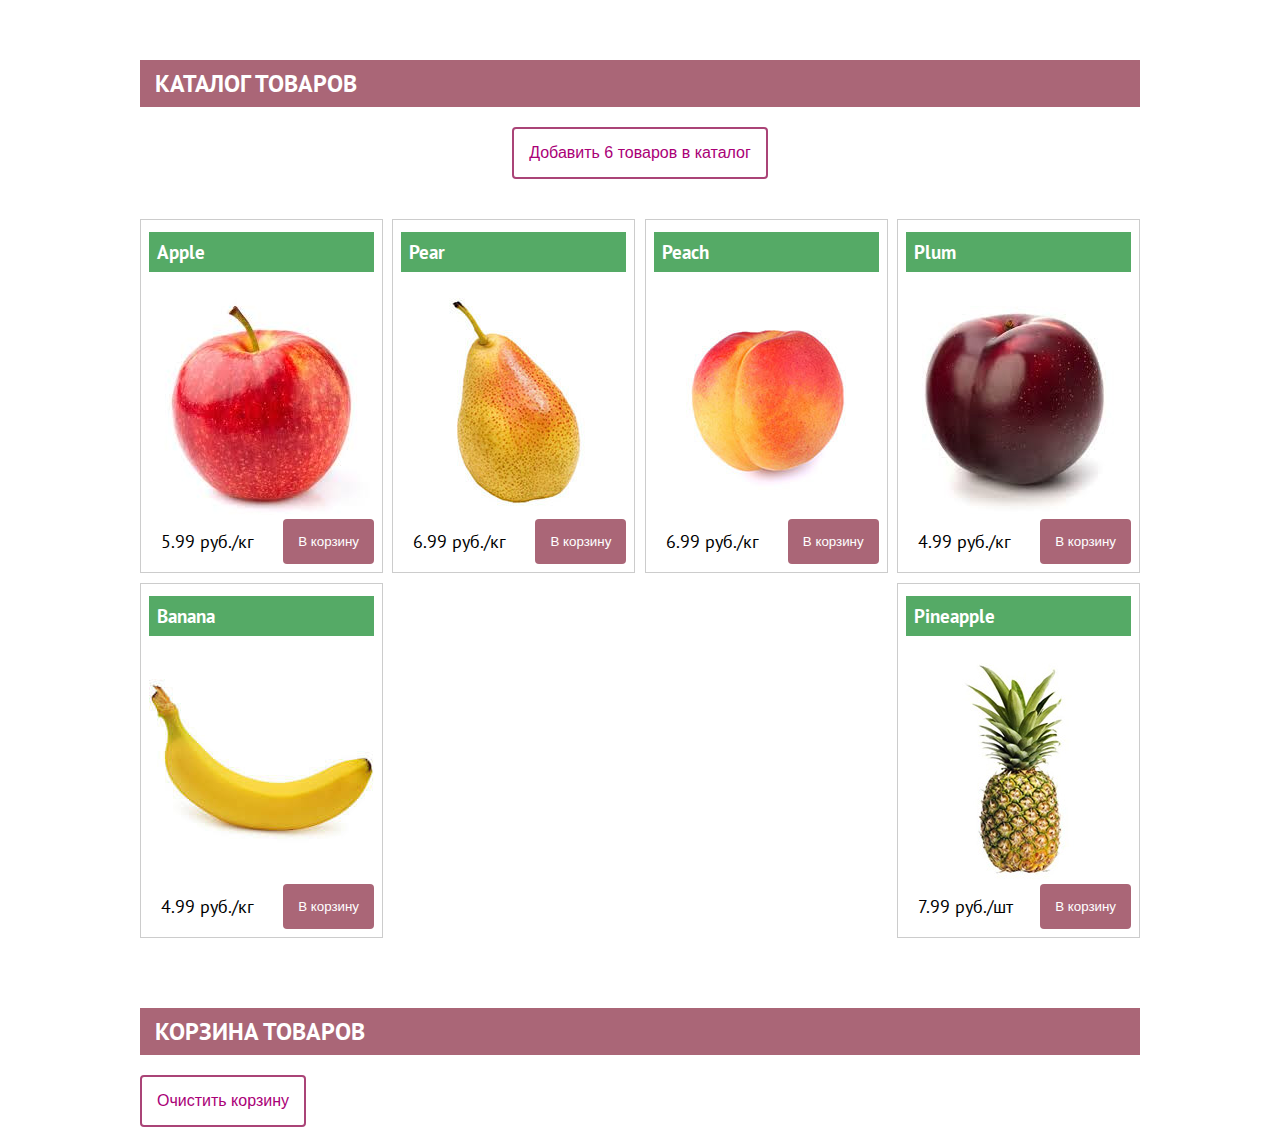
<file: index.html>
<!DOCTYPE html>
<html lang="ru">
<head>
  <meta charset="UTF-8">
  <meta name="viewport" content="width=device-width, initial-scale=1.0">
  <meta http-equiv="X-UA-Compatible" content="ie=edge">
  <title>Document</title>
  <link rel="stylesheet" href="assets/css/styles.css">
  <link href="https://fonts.googleapis.com/css?family=PT+Sans:400,700&amp;subset=cyrillic" rel="stylesheet">
  <script src="main.js" defer></script>
</head>
<body>

<div class="container">
    <h2>Каталог товаров</h2>
    <div class="input-flex">
        <button class="btn" onclick="makeCatalogParms()">Добавить 6 товаров в каталог</button>
    </div>

    <div id="catalog" class="shop-items">
        <!-- keeping it here as a template
        <div class="shop-item">
            <h3 class="shop-item-title">Яблоко</h3>
            <img src="images/apple01.jpg" alt="apple" class="shop-item-image">
            <div class="shop-item-details">
                <span class="shop-item-price">5.99</span>
                <button id="prod1" class="shop-item-button">В корзину</button>
            </div>
        </div>    
        -->
    </div>

    <h2>Корзина товаров</h2>
    <div class="cart-items">
        <div id="cart">

        </div>
        <button class="btn" onclick="shopCart.clear(); shopCart.view('cart')">Очистить корзину</button>
    </div>

    <div id="modal_bg" class="modal-bg">
        <div class="modal-central-pane">
            <div id="modal_close_btn" title="Закрыть">&#xe80c;</div>
            <h3 id="madal-title" class="modal-title">sometext</h3>
            <div id="modal-img-block" class="modal-img-block"></div>
            <div id="modal-thumbnails" class="modal-thumbnails"></div>
        </div>

    </div>

</div>

</body>
</html>
</file>
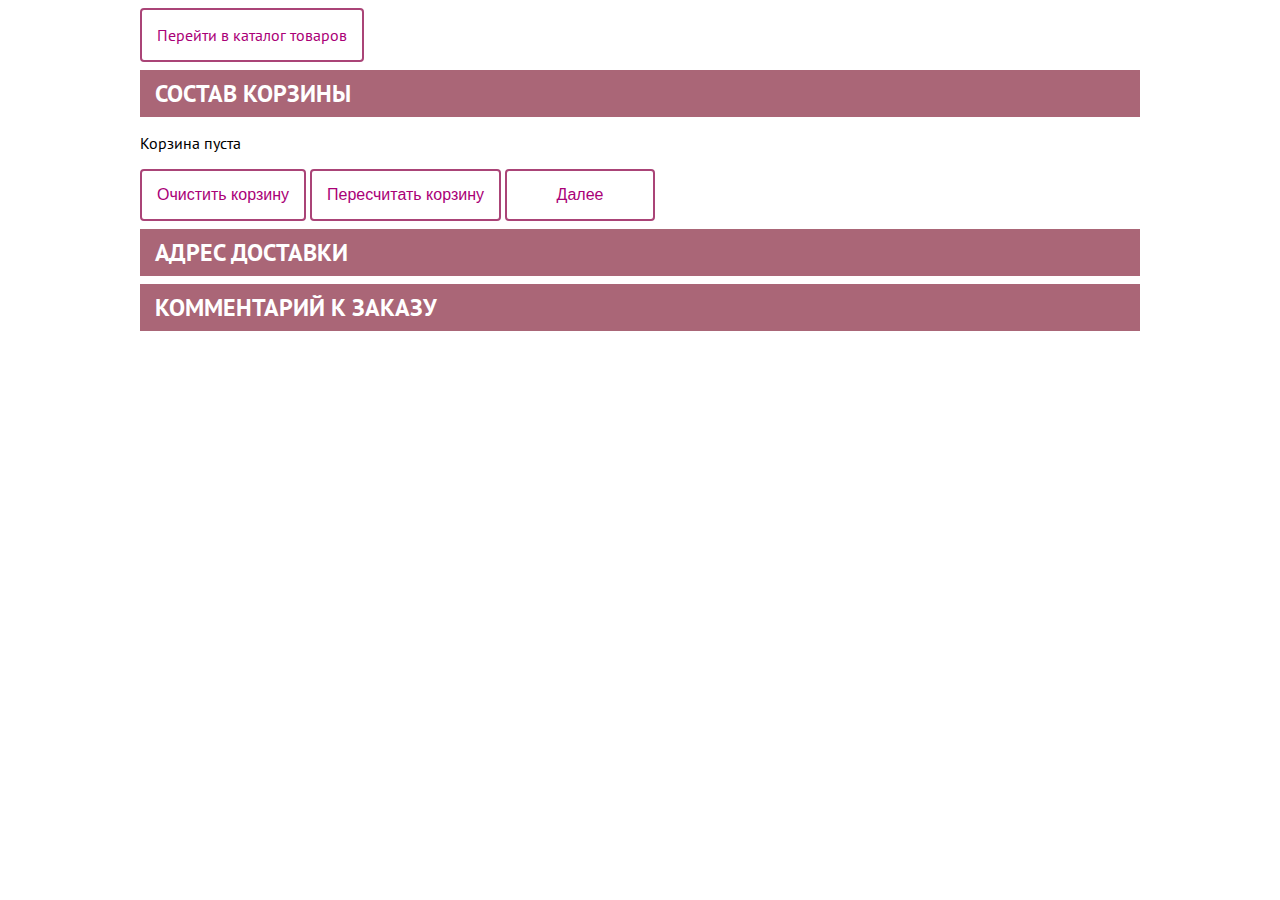
<file: cart.html>
<!DOCTYPE html>
<html lang="ru">
<head>
  <meta charset="UTF-8">
  <meta name="viewport" content="width=device-width, initial-scale=1.0">
  <meta http-equiv="X-UA-Compatible" content="ie=edge">
  <title>Cart</title>
  <link rel="stylesheet" href="assets/css/styles.css">
  <link href="https://fonts.googleapis.com/css?family=PT+Sans:400,700&amp;subset=cyrillic" rel="stylesheet">
  <script src="main.js" defer></script>
</head>
<body>

<div class="container">
    <a href="index.html" id="go2catalog" class="btn">Перейти в каталог товаров</a>
    <a href="#" id="save-cart" class="btn hide">Сохранить корзину</a>
    <a href="#" id="load-cart" class="btn hide">Загрузить корзину</a>
    <div id="accordion">
        <h2 class="accord-header active">Состав корзины</h2>
        <div id="accord-panel-1" class="accord-panel active">
            <div id="cart">

            </div>
            <button class="btn" onclick="shopCart.clear(); shopCart.view('cart')">Очистить корзину</button>
            <button class="btn" id="update-cart-btn">Пересчитать корзину</button>
            <button class="btn accord-next-btn">Далее</button>
        </div>

        <h2 class="accord-header">Адрес доставки</h2>
        <div id="accord-panel-2" class="accord-panel">
            <div class="cart-address-flex">
                    <p class="cart-sum-title">Shipping Adress</p>
                    <select class="country-sel" name="country" id="country">
                        <option value="Bangladesh">Bangladesh</option>
                        <option value="Canada">Canada</option>
                        <option value="Denmark">Denmark</option>
                        <option value="Ecuador">Ecuador</option>
                        <option value="Cambodia">Cambodia</option>
                        <option value="Russia">Russia</option>
                        <option value="Japan">Japan</option>
                    </select>
                    <input class="cart-address-input" type="text" placeholder="State">
                    <input class="cart-address-input" type="text" placeholder="Postcode / Zip">
            </div>

            <button class="btn accord-next-btn">Далее</button>
        </div>

        <h2 class="accord-header">Комментарий к заказу</h2>
        <div id="accord-panel-2" class="accord-panel">
            <textarea class="cart-comment" name="cart-comment" id="cart-comment" cols="30" rows="10" placeholder="напишите здесь комментарий к заказу"></textarea>
            <button class="btn">Отправить</button>
        </div>
    </div>
</div>

</body>
</html>
</file>
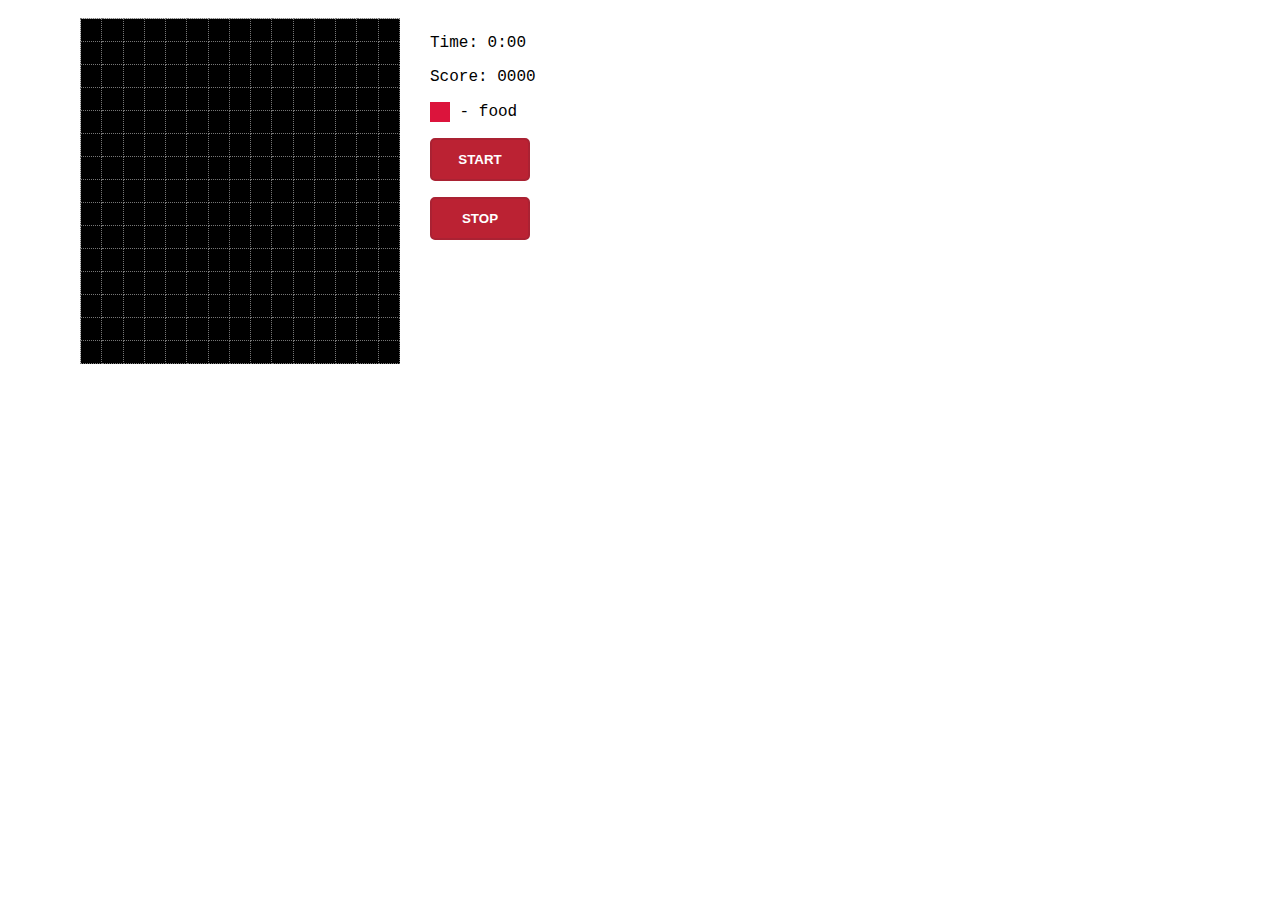
<file: python.html>
<!DOCTYPE html>
<html lang="en">
<head>
    <meta charset="UTF-8">
    <meta name="viewport" content="width=device-width, initial-scale=1.0">
    <meta http-equiv="X-UA-Compatible" content="ie=edge">
    <script src="assets/js/python.js"></script>
    <link rel="stylesheet" href="assets/css/python.css">
    <title>Python</title>
</head>
<body>
    <div class="container">
        <div class="wrapper-flex">
            <div id="the-field"></div>
            <div class="legend">
                <p>Time:  <span id="time">0:00</span></p>
                <p>Score:  <span id="score">0000</span></p>
                <p><span class="tiny-box food-cell"></span> - food</p>
                <!--<p><span class="tiny-box poison-cell"></span> - отрава</p>-->
                <p><button id="start-game-btn" class="btn">Start</button></p>
                <p><button id="stop-game-btn" class="btn">Stop</button></p>
            </div>
        </div>    
    </div>
</body>
</html>
</file>
<file: assets/css/styles.css>
@font-face {
    font-family: 'tello';
    src: url('../fonts/fontello.woff?96291531') format('woff');
    font-weight: normal;
    font-style: normal;
}


body {
    font-family: 'PT Sans', sans-serif;
}

/* for buttons and links */
.btn {
    display: inline-block;
    padding: 15px; 
    background-color:#fff;
    color: #a07;
    cursor: pointer;
    border-radius: 4px;
    border: 2px solid #a47;
    outline: none;
    text-decoration: none;
    font-size: 16px;
}

.topm-50 {
    margin-top: 50px;
}

.hide {
    display: none;
}

.btn:hover {
    box-shadow: 1px 1px 4px rgba(0, 0, 0, 0.3);
    background-color:#a47;
    color: #fff;
    cursor: pointer;
    border-radius: 4px;
    border: 2px solid #a47;
}

.container {
    margin: 0 auto;
    max-width: 1000px;
}


.code-table td:first-child {
    color: #888;
    background-color: #fafafa;
    font-family: monospace;
    width: 24px;
}

.code-table td {
    padding: 5px 10px;
}

h1, h2, h3, h4 {
    background-color: #5a6;
    color: #fff;
    padding: 8px;
}

h2 {
    background-color: #a67;
    margin-top: 2.5em;
    padding: 8px 15px;
    text-transform: uppercase;
}

h3 {
    margin-top: 0.2em;
}

input[type="text"],
select {
    padding: 10px;
    font-size: 20px;
    margin-right: 10px;
}

input.short {
    width: 64px;
}

label.lbl {
    display: inline-block;
    padding: 10px;
    font-size: 20px;
}

.w5em {
    width: 5em;
}

.num-circ {
    border-radius: 50%;
    color: #fff;
    background-color: #770077;
    padding: .2em;
    width: 1.8em;
    display: inline-block;
    text-align: center;
}

.shop-item:hover .shop-item-button {
    visibility: visible;
}

.shop-item-button {
    /*visibility: hidden; unintuitive*/
    background-color: #a67;
    color: #fff;
    border-radius: 4px;
    border: 0px;
    padding: 15px;
    cursor: pointer;
}

.shop-item-button:hover {
    background-color:#d00;
    box-shadow: 1px 1px 3px #ccc;
}


.shop-item-details {
    display: flex;
    justify-content: space-between;
    align-items: center;
}

.shop-item-price {
    display: inline-block;
    padding-left: 12px;
    font-weight: 500;
    font-size: 18px;
}

.shop-items {
    display: flex;
    justify-content: space-between;
    margin-top: 40px;
    flex-wrap: wrap;
}

.shop-item {
    border: 1px solid #ccc;
    padding: 8px;
    cursor: pointer;
    margin-bottom: 10px;
}

.shop-item:hover {
    box-shadow: 1px 1px 5px rgba(0, 0, 0, 0.3);
}

.hrz-flex {
    display: flex;
    justify-content: space-between;
    align-items: center;
    border: 1px solid #707;
    border-radius: 4px;
    padding: 12px;
    background-color: #eee;
}


.h-flex,
.v-flex
 {
    display: flex;
    justify-content: space-around;
    align-items: center;
    background-color: #322;
}

.h-flex {
    margin: 0 auto;
}

.v-flex {
    flex-direction: column-reverse;
}

.input-flex {
    display: flex;
    justify-content: center;
    align-items: center;
}

.cart-row-flex {
    border-bottom: 1px solid #eaeaea;
    display: flex;
    margin-top: 25px;
    padding-bottom: 25px;
    align-items: center;
}

.cart-list-col-wide {
    flex: 4;
}

.cart-list-col {
    width: 11%;
    flex: 1;
    text-align: center;
}

.cart-prod-details {
    margin-left: 21px;
    float: left;
}

.cart-prod-name {
    font-size: 13px;
    font-weight: 700;
    color: #222222;
    text-transform: uppercase;
}

.cart-header-flex {
    display: flex;
    margin-top: 75px;
    text-transform: uppercase;
    padding-bottom: 20px;
    border-bottom: 1px solid #eaeaea;
}

.cart-prod-params {
    font-size: 13px;
    line-height: 1.54;
    color: #575757;
    margin-top: 30px;
}

.cart-list-quant {
    width: 40px;
    font-size: 13px;
    text-align: center;
    padding: 7px;
    border: 1px solid #eaeaea;
}

.cart-list-img {
    float: left;
    height: 128px;
    width: 128px;
}

.cart-summary {
    font-size: 18px;
    margin: 10px;
}

.cart-prod-del {
    font-family: "tello";
    font-size: 16px;
    font-weight: normal;
    font-style: normal;
    font-stretch: normal;
    line-height: normal;
    letter-spacing: normal;
    color: #c0c0c0;
    cursor: pointer;
}

.cart-prod-del:hover {
    /*color: #ef5b70;*/
    color: #a67;
}

.modal-bg {
    display: none;
    position: fixed;
    top: 0;
    bottom: 0;
    left: 0;
    right: 0;
    z-index: 100;
    background-color: rgba(10, 10, 10, 0.7);
    justify-content: center;
    align-items: center;
}

.shown {
    display: flex;
}

.modal-central-pane {
    position: relative;
    background-color: rgba(250, 250, 250, 0.7);
    border-radius: 5px;
    /*overflow-y: scroll;*/
    width: 850px;
    margin-bottom: 70px;
}

#modal_close_btn {
    display: block;
    float: right;
    color: #a67;
    font-family: 'tello';
    font-size: 32px;
    line-height: 28px;
    padding: 5px;
    cursor: pointer;
}

.modal-title {
    margin-top: 0px;
    border-radius: 5px 5px 0 0;
}

#modal_close_btn:hover {
    color: #fff;
}

.modal-img-block {
    display: flex;
    justify-content: center;
    align-items: center;
    width: 800px;
    height: 430px;
    overflow: hidden;
    padding: 10px;
    box-sizing: border-box;
    margin: 0px auto;
}

.modal-img {
    width: 100%;
    height: 100%;
    object-fit: contain;
}

.modal-thumbnails {
    display: flex;
    justify-content: space-around;
    align-items: center;
    height: 130px;
    padding: 10px;
}

.modal-tmb-block {
    height: 100px;
    width: 140px;
    overflow: hidden;
    cursor: pointer;
    background-color: #fafafa;
}

.modal-tmb-block:hover {
    box-shadow: 1px 1px 5px rgba(0, 0, 0, 0.5);
}

.modal-tmb {
    width: 100%;
    height: 100%;
    object-fit: cover;
}

.modal-tmb-hilight {
    outline: 3px solid #f49;
}

.modal-bottom-text {
    text-align: center;
    margin: 0px 0px 20px;
}

.accord-panel {
    display: none;
}

.active {
    display: block;
}

.accord-header {
    margin: 8px 0px;
    cursor: pointer;
}

.accord-header:hover {
    background-color: #a47;
}
 /* no hover evvects for active heading */
.accord-header.active:hover {
    cursor: default;
    background-color: #a67;
}

.accord-next-btn {
    min-width: 150px;
}

.cart-comment {
    display: block;
    min-width: 90%;
    margin: 10px auto;
}

.cart-address-flex {
    display: flex;
    flex-direction: column;
    align-items: center;
    margin: 5%;
}

.cart-address-input, 
.country-sel {
    margin: 12px;
}
</file>
<file: assets/css/python.css>
body {
    font-family: 'Courier New', Courier, monospace;
}

.container {
    max-width: 1140px;
    margin: 0 auto;    
}

.wrapper-flex {
    display: flex;
    padding: 10px;
}

.legend {
    background-color: #fff;
    width: 30%;
    margin-left: 30px;
}

.tiny-box {
    display: inline-block;
    height: 20px;
    width: 20px;
    vertical-align: middle;
}

.field-table {
    border-collapse: collapse;
    background-color: #ccc;
}

.cell {
    width: 20px;
    height: 20px;
    border: 1px dotted #777;
    background-color: #000;
}

.python-cell {
    background-color: green;
}

.food-cell {
    background-color: crimson;
}

.poison-cell {
    background-color: cyan;
}

.btn {
    font-weight: bold;
    text-transform: uppercase;
    min-width: 100px;
    padding: 12px;
    cursor: pointer;
    background-color: #b23;
    color: #fff;
    outline: none;
    border: 2px solid #a23;
    border-radius: 5px;
}

.btn:hover {
    background-color: #fff;
    color: #a23;
    border-color: #b23;
}
</file>
